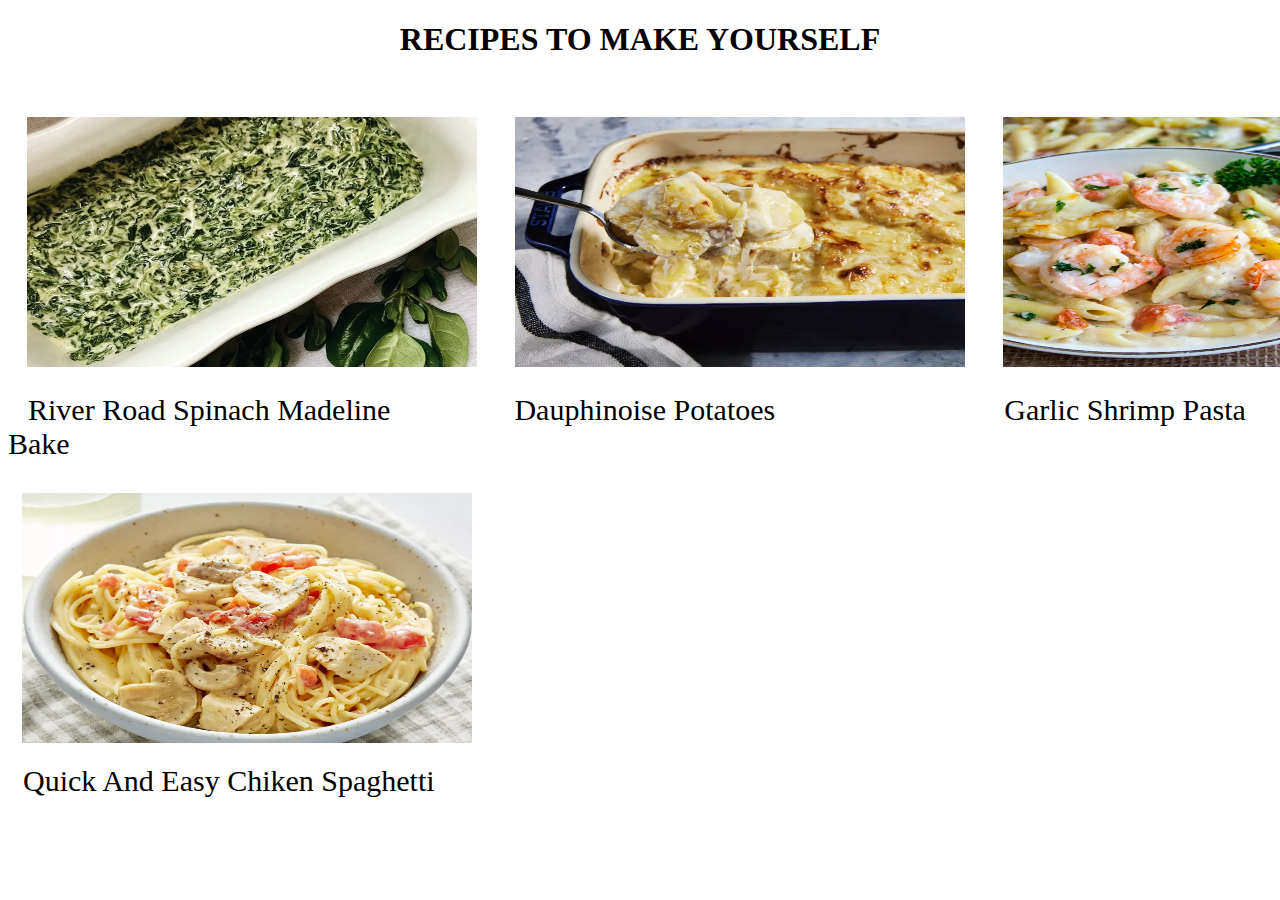
<file: index.html>
<!DOCTYPE html>
<html lang="en">
<head>
    <meta charset="UTF-8">
    <meta http-equiv="X-UA-Compatible" content="IE=edge">
    <meta name="viewport" content="width=device-width, initial-scale=1.0">
    <title>Recipes you can make yourself !</title>
    <link rel="stylesheet" href="styles.css">
</head>
<body>
    <h1 style="text-align: center;">RECIPES TO MAKE YOURSELF</h1><br>
    <div class="row">
        <a href="recipes/River Road Spinach Madeline.html">
            <img class="column"  src="images/River Road Spinach Madeline.webp" alt="River Road Spinach Madeline">
        </a>
        <a href="recipes/Dauphinoise Potatoes.html">
            <img class="column" src="images/dauphinoise-potatoes.webp" alt="Dauphinoise Potatoes">
        </a>
        <a href="recipes/Garlic Shrimp Pasta Bake.html">
            <img class="column" src="images/shrimp pasta.webp" alt="Garlic Shrimp Pasta Bake">
        </a>
    </div>
    <a style="margin-left: 20px; margin-right: 120px" href="recipes/River Road Spinach Madeline.html">River Road Spinach Madeline</a>
    <a style="margin-right: 225px;" href="recipes/Dauphinoise Potatoes.html">Dauphinoise Potatoes</a>
    <a href="recipes/Garlic Shrimp Pasta Bake.html">Garlic Shrimp Pasta Bake</a><br><br>
    <a href="recipes/quick and easy chicken spaghetti.html">
        <img src="images/QuickAndEasyChickenSpaghetti.webp" alt="Quick and Easy Chicken Spaghetti"><br>
    </a>
    <a style="margin-left: 15px;" href="recipes/quick and easy chicken spaghetti.html">Quick And Easy Chiken Spaghetti</a>
</body>
</html>
</file>
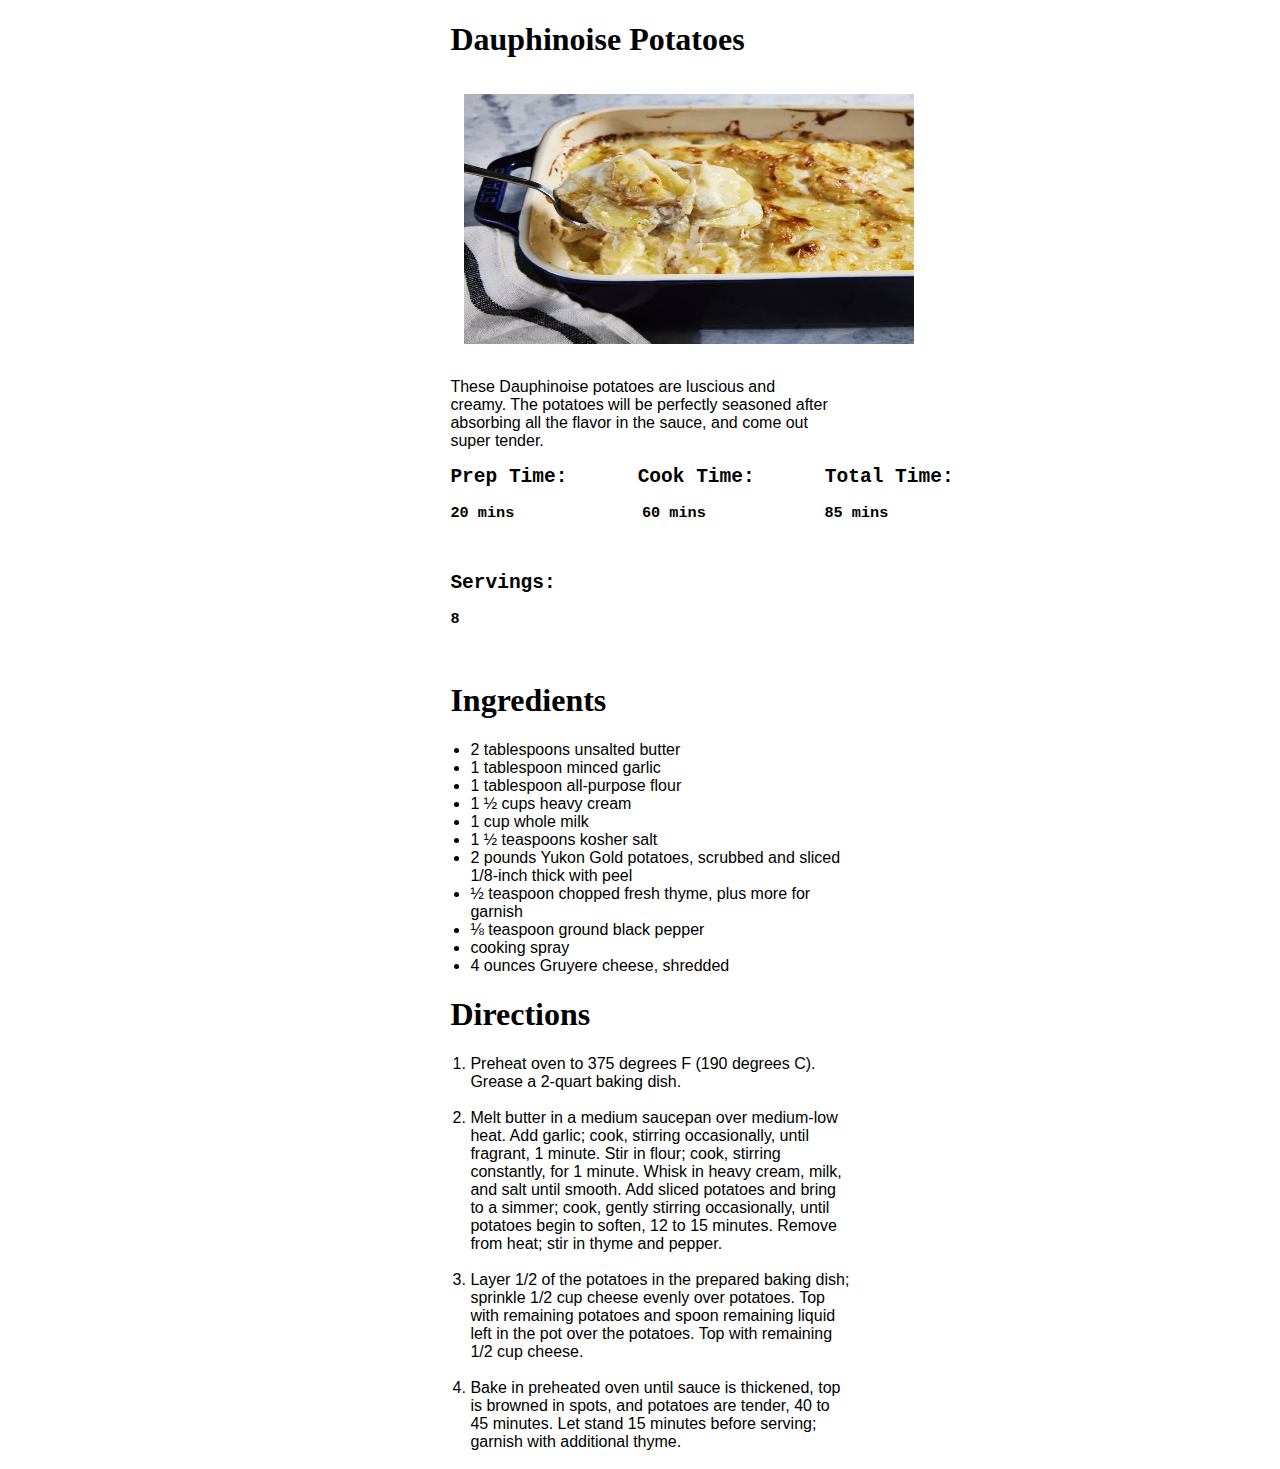
<file: recipes/Dauphinoise Potatoes.html>
<!DOCTYPE html>
<html lang="en">
<head>
    <meta charset="UTF-8">
    <meta http-equiv="X-UA-Compatible" content="IE=edge">
    <meta name="viewport" content="width=device-width, initial-scale=1.0">
    <title>Dauphinoise Potatoes</title>
    <link rel="stylesheet" href="../styles.css">
</head>
<body>
    <div class="center">
        <h1>Dauphinoise Potatoes</h1>
        <img src="../images/dauphinoise-potatoes.webp" alt="Dauphinoise Potatoes"><br>
        <p class="text">These Dauphinoise potatoes are luscious and creamy. The potatoes 
            will be perfectly seasoned after absorbing all the flavor in the sauce,
            and come out super tender.  
        </p>
    </div>
    <div class="center">
        <pre><h2>Prep Time:      Cook Time:      Total Time: </h2></pre>
        <pre><h3>20 mins              60 mins             85 mins</h3></pre><br>
        <pre><h2>Servings:</h2></pre>
        <pre><h3>8</h3></pre><br>
    </div>
    <h1 class="center">Ingredients</h1>
    <ul class="center text">
        <li>2 tablespoons unsalted butter</li>
        <li>1 tablespoon minced garlic</li>
        <li>1 tablespoon all-purpose flour</li>
        <li>1 ½ cups heavy cream</li>
        <li>1 cup whole milk</li>
        <li>1 ½ teaspoons kosher salt</li>
        <li>2 pounds Yukon Gold potatoes, scrubbed and sliced 1/8-inch thick with peel</li>
        <li>½ teaspoon chopped fresh thyme, plus more for garnish</li>
        <li>⅛ teaspoon ground black pepper</li>
        <li>cooking spray</li>
        <li>4 ounces Gruyere cheese, shredded</li>
    </ul>
    <h1 class="center">Directions</h1>
    <ol class="center text">
        <li>Preheat oven to 375 degrees F (190 degrees C). Grease a 2-quart baking dish.
        </li> <br>
        <li>
            Melt butter in a medium saucepan over medium-low heat. Add garlic; 
            cook, stirring occasionally, until fragrant, 1 minute. Stir in flour; cook, 
            stirring constantly, for 1 minute. Whisk in heavy cream, milk, and salt 
            until smooth. Add sliced potatoes and bring to a simmer; cook, gently  
            stirring occasionally, until potatoes begin to soften, 12 to 15 minutes. 
            Remove from heat; stir in thyme and pepper.
        </li><br>
        <li>
            Layer 1/2 of the potatoes in the prepared baking dish; sprinkle 1/2 cup 
            cheese evenly over potatoes. Top with remaining potatoes and spoon 
            remaining liquid left in the pot over the potatoes. Top with remaining
            1/2 cup cheese.
        </li><br>
        <li>
            Bake in preheated oven until sauce is thickened, top is browned in spots,
            and potatoes are tender, 40 to 45 minutes. Let stand 15 minutes before
            serving; garnish with additional thyme.
        </li>
    </ol>
</body>
</html>
</file>
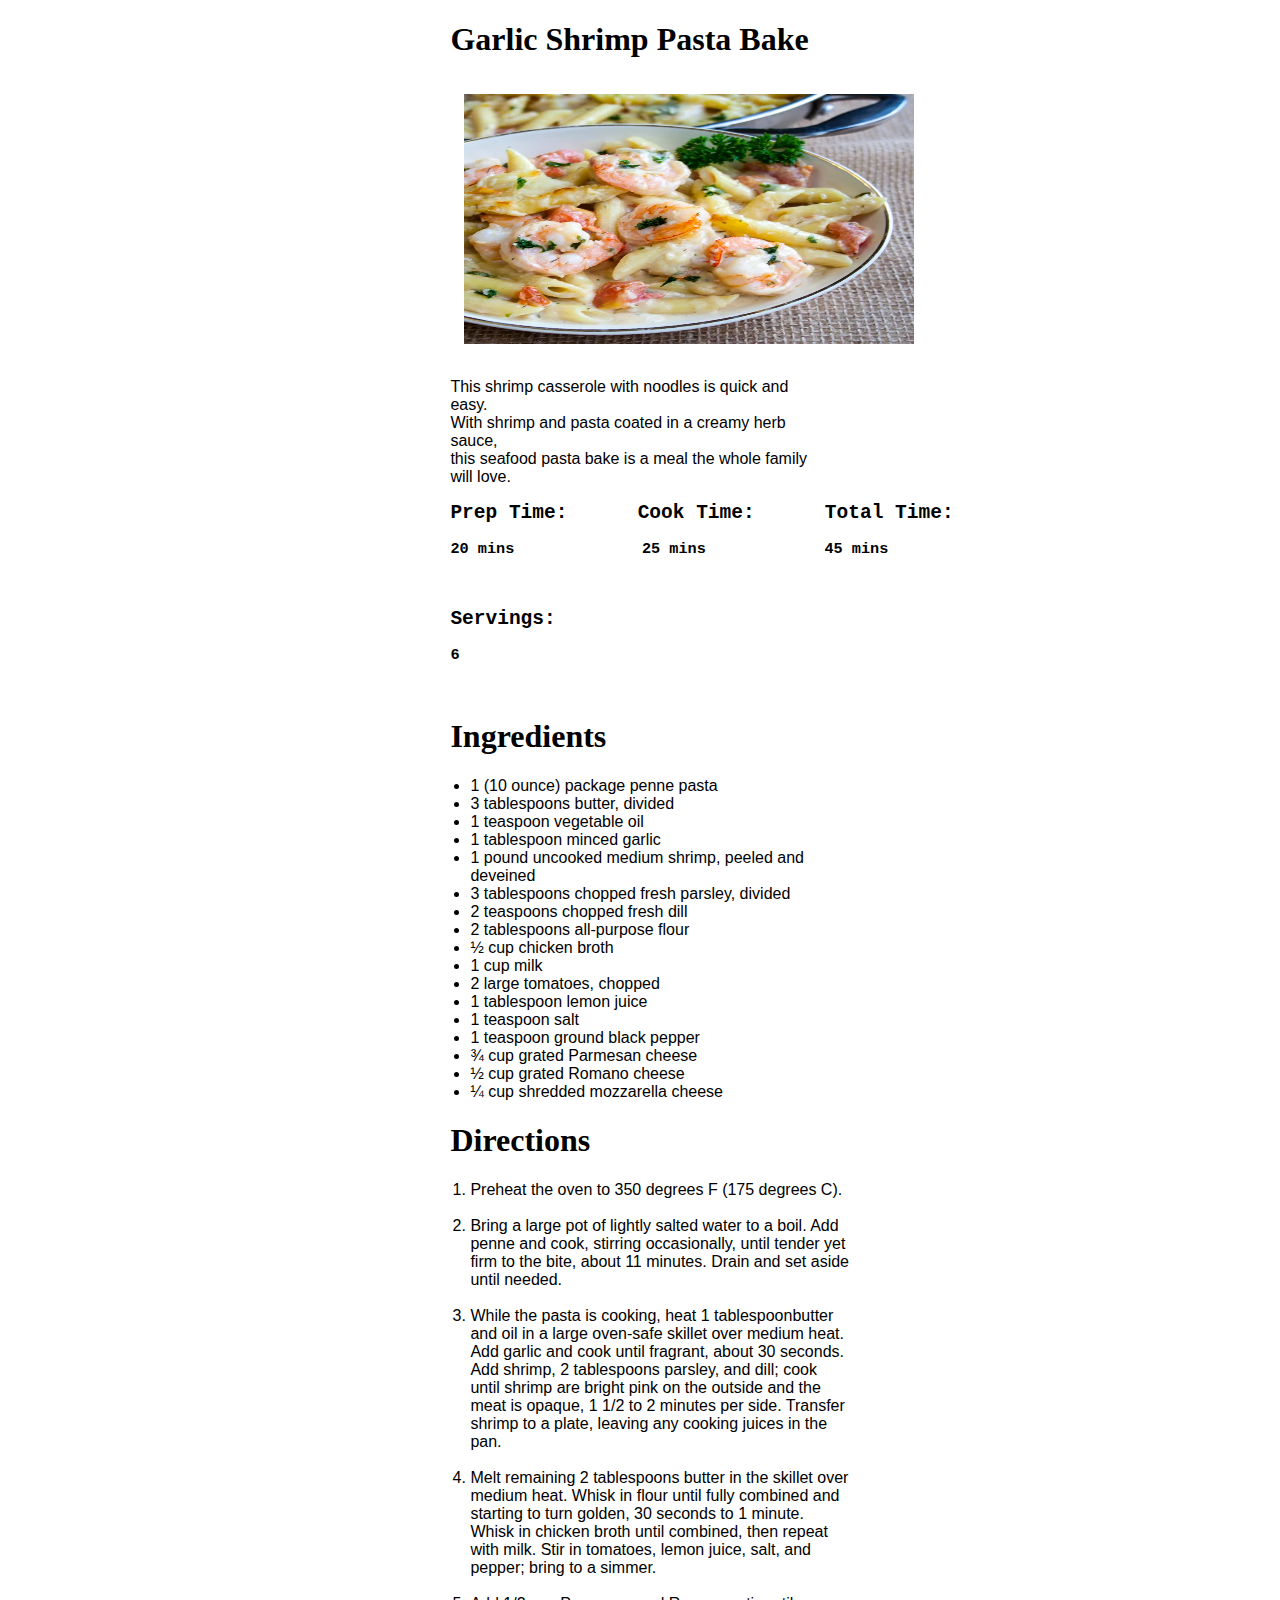
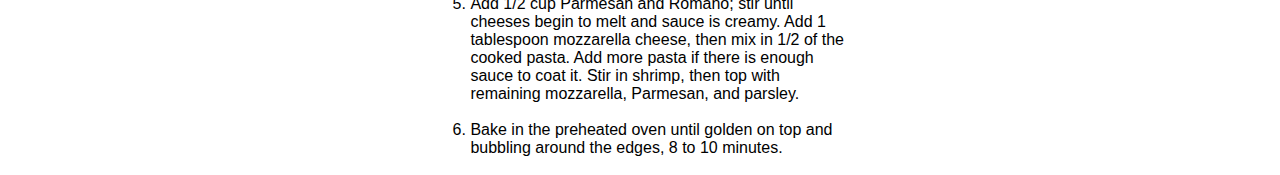
<file: recipes/Garlic Shrimp Pasta Bake.html>
<!DOCTYPE html>
<html lang="en">
<head>
    <meta charset="UTF-8">
    <meta http-equiv="X-UA-Compatible" content="IE=edge">
    <meta name="viewport" content="width=device-width, initial-scale=1.0">
    <title>Garlic Shrimp Pasta Bake</title>
    <link rel="stylesheet" href="../styles.css">
</head>
<body>
    <div class="center">
        <h1>Garlic Shrimp Pasta Bake</h1>
        <img src="../images/shrimp pasta.webp" alt="Garlic Shrimp Pasta Bake"><br>
        <p class="text">
            This shrimp casserole with noodles is quick and easy. <br>
            With shrimp and pasta coated in a creamy herb sauce, <br>
            this seafood pasta bake is a meal the whole family will love.
        </p>
    </div>
    <div class="center">
        <pre><h2>Prep Time:      Cook Time:      Total Time: </h2></pre>
        <pre><h3>20 mins              25 mins             45 mins</h3></pre><br>
        <pre><h2>Servings:</h2></pre>
        <pre><h3>6</h3></pre><br>
        <h1>Ingredients</h1>
    </div>
    <ul class="center text">
        <li>1 (10 ounce) package penne pasta</li>
        <li>3 tablespoons butter, divided</li>
        <li>1 teaspoon vegetable oil</li>
        <li>1 tablespoon minced garlic</li>
        <li>1 pound uncooked medium shrimp, peeled and deveined</li>
        <li>3 tablespoons chopped fresh parsley, divided</li>
        <li>2 teaspoons chopped fresh dill</li>
        <li>2 tablespoons all-purpose flour</li>
        <li>½ cup chicken broth</li>
        <li>1 cup milk</li>
        <li>2 large tomatoes, chopped</li>
        <li>1 tablespoon lemon juice</li>
        <li>1 teaspoon salt</li>
        <li>1 teaspoon ground black pepper</li>
        <li>¾ cup grated Parmesan cheese</li>
        <li>½ cup grated Romano cheese</li>
        <li>¼ cup shredded mozzarella cheese</li>
    </ul>
    <h1 class="center">Directions</h1>
    <ol class="center text">
        <li>
            Preheat the oven to 350 degrees F (175 degrees C).   
        </li><br>
        <li>
            Bring a large pot of lightly salted water to a boil.
            Add penne and cook, stirring occasionally, until
            tender yet firm to the bite, about 11 minutes.
            Drain and set aside until needed.
        </li><br>
        <li>While the pasta is cooking, heat 1 tablespoonbutter
            and oil in a large oven-safe skillet over medium heat.
            Add garlic and cook until fragrant, about 30 seconds.
            Add shrimp, 2 tablespoons parsley, and dill; cook until
            shrimp are bright pink on the outside and the meat is
            opaque, 1 1/2 to 2 minutes per side. Transfer shrimp to
            a plate, leaving any cooking juices in the pan.
        </li><br>
        <li>
            Melt remaining 2 tablespoons butter in the skillet over
            medium heat. Whisk in flour until fully combined and
            starting to turn golden, 30 seconds to 1 minute. Whisk
            in chicken broth until combined, then repeat with milk.
            Stir in tomatoes, lemon juice, salt, and pepper; bring
            to a simmer.
        </li><br>
        <li>
            Add 1/2 cup Parmesan and Romano; stir until cheeses
            begin to melt and sauce is creamy. Add 1 tablespoon
            mozzarella cheese, then mix in 1/2 of the cooked pasta. 
            Add more pasta if there is enough sauce to coat it. 
            Stir in shrimp, then top with remaining mozzarella,
            Parmesan, and parsley.
        </li><br>
        <li>
            Bake in the preheated oven until golden on top and
            bubbling around the edges, 8 to 10 minutes.
        </li>
    </ol>
</body>
</html>
</file>
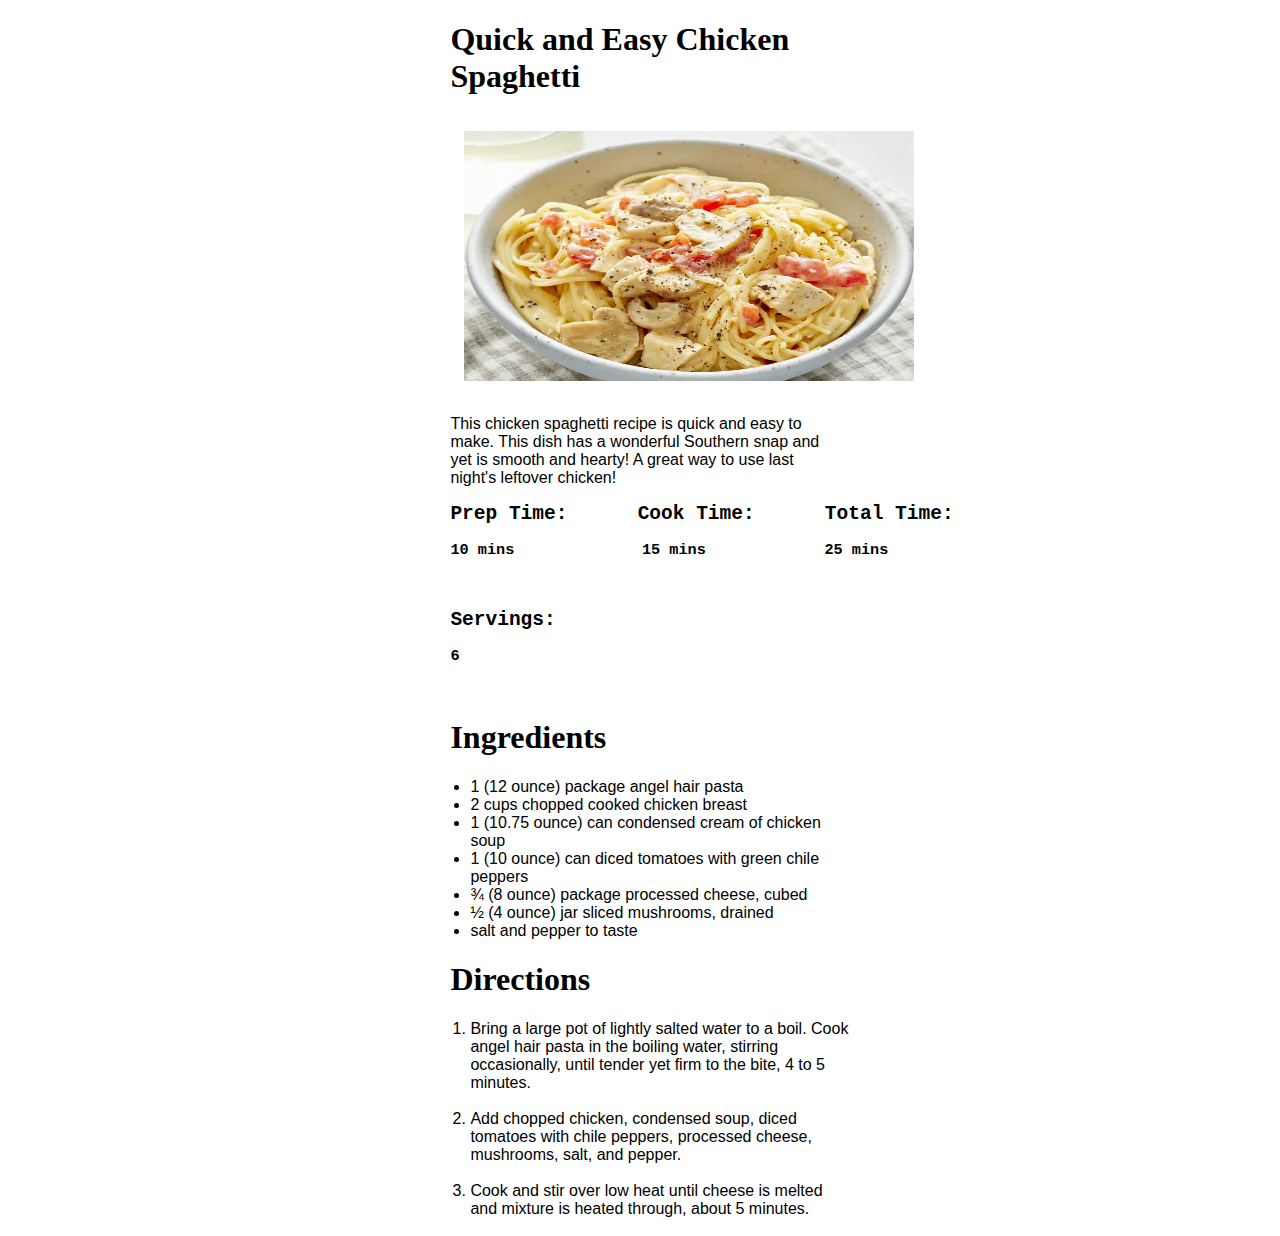
<file: recipes/quick and easy chicken spaghetti.html>
<!DOCTYPE html>
<html lang="en">
<head>
    <meta charset="UTF-8">
    <meta http-equiv="X-UA-Compatible" content="IE=edge">
    <meta name="viewport" content="width=device-width, initial-scale=1.0">
    <title>Quick and Easy Chicken Spaghetti</title>
    <link rel="stylesheet" href="../styles.css">
</head>
<body>
    <div class="center">
        <h1>Quick and Easy Chicken Spaghetti</h1>
        <img src="../images/QuickAndEasyChickenSpaghetti.webp" alt="Quick and Easy Chicken Spaghetti"><br>
        <p class="text">This chicken spaghetti recipe is quick and easy to make.
            This dish has a wonderful Southern snap and yet is smooth and hearty!
            A great way to use last night's leftover chicken!
        </p>
        <pre><h2>Prep Time:      Cook Time:      Total Time: </h2></pre>
        <pre><h3>10 mins              15 mins             25 mins</h3></pre><br>
        <pre><h2>Servings:</h2></pre>
        <pre><h3>6</h3></pre><br>
    </div>
    <h1 class="center">Ingredients</h1>
    <ul class="center text">
        <li>1 (12 ounce) package angel hair pasta</li>
        <li>2 cups chopped cooked chicken breast</li>
        <li>1 (10.75 ounce) can condensed cream of chicken soup</li>
        <li>1 (10 ounce) can diced tomatoes with green chile peppers</li>
        <li>¾ (8 ounce) package processed cheese, cubed</li>
        <li>½ (4 ounce) jar sliced mushrooms, drained</li>
        <li>salt and pepper to taste</li>
    </ul>
    <h1 class="center">Directions</h1>
    <ol class="center text">
        <li>Bring a large pot of lightly salted water to a boil. Cook
            angel hair pasta in the boiling water, stirring occasionally,
            until tender yet firm to the bite, 4 to 5 minutes.
        </li> <br>
        <li>
            Add chopped chicken, condensed soup, diced tomatoes
            with chile peppers, processed cheese, mushrooms, salt, and pepper.
        </li><br>
        <li>
            Cook and stir over low heat until cheese is melted
            and mixture is heated through, about 5 minutes.
        </li>
    </ol>
</body>
</html>
</file>
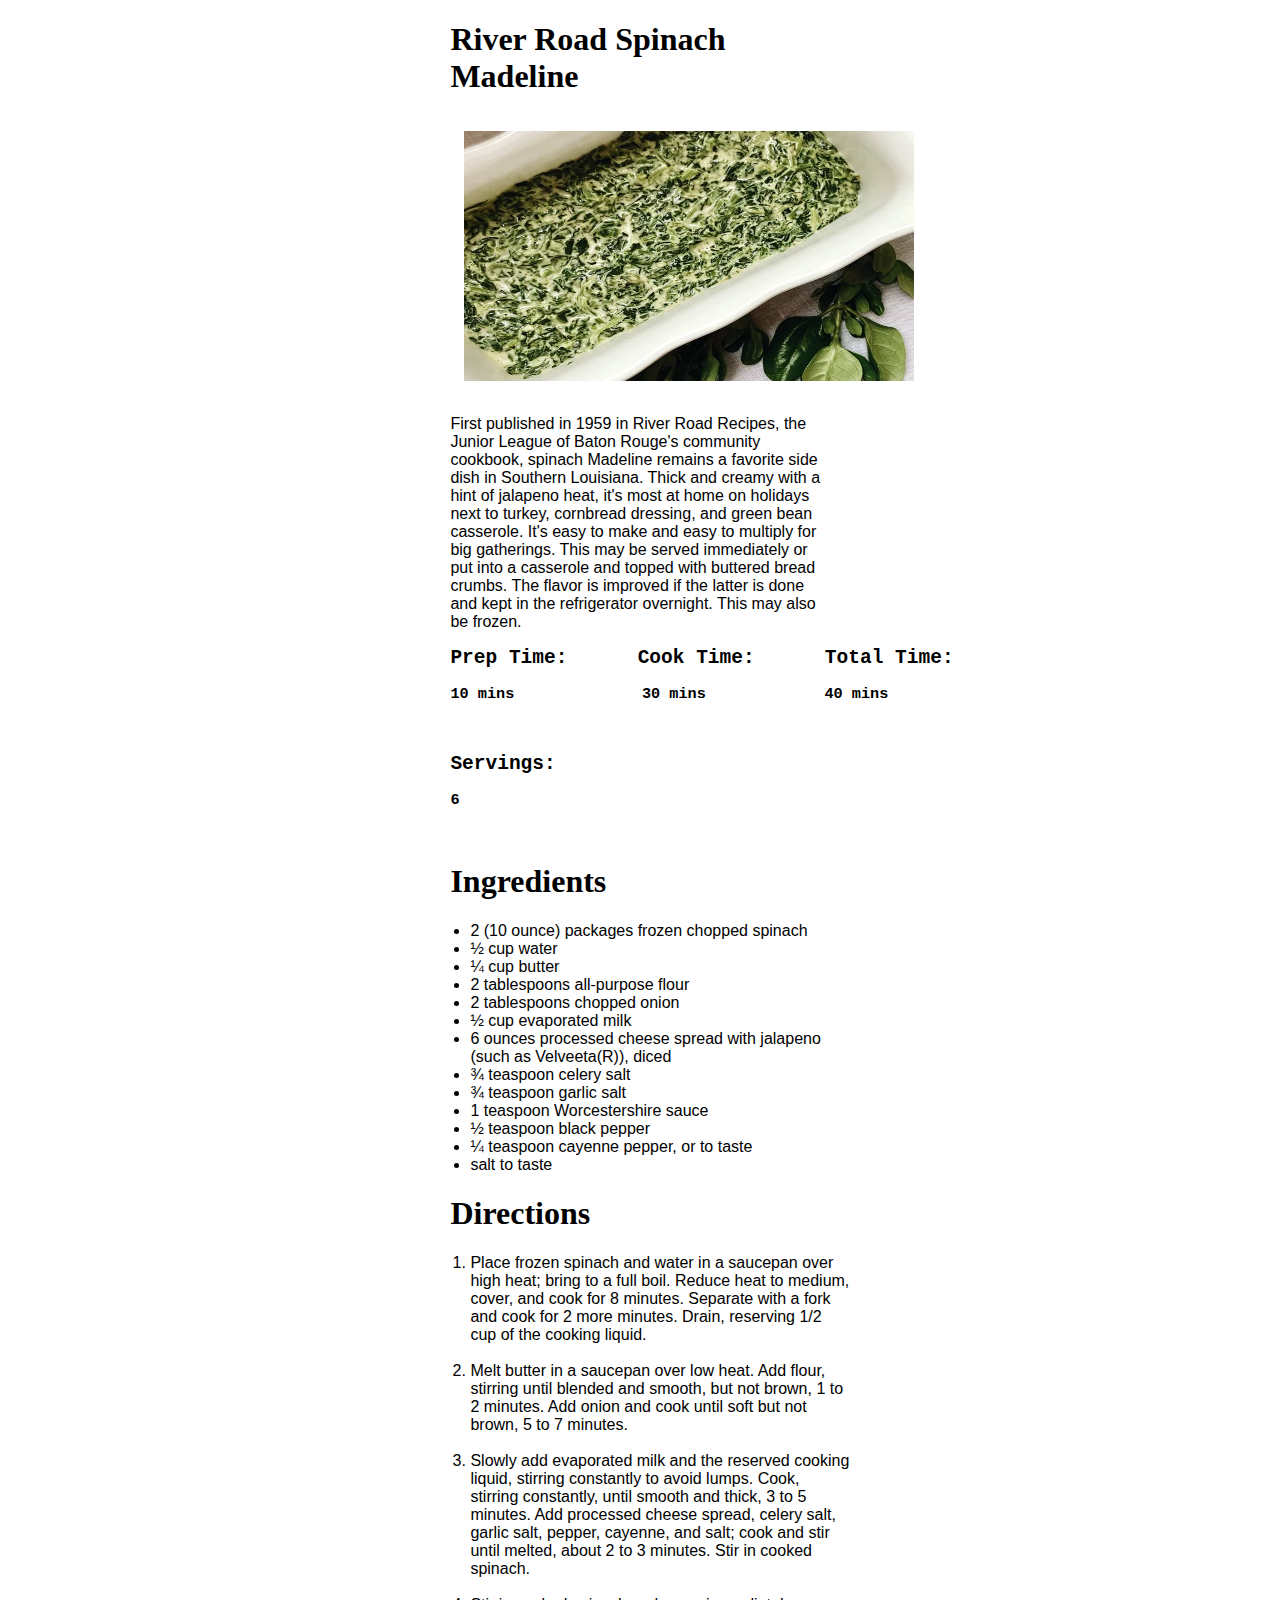
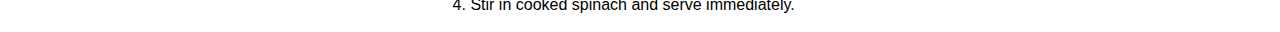
<file: recipes/River Road Spinach Madeline.html>
<!DOCTYPE html>
<html lang="en">
<head>
    <meta charset="UTF-8">
    <meta http-equiv="X-UA-Compatible" content="IE=edge">
    <meta name="viewport" content="width=device-width, initial-scale=1.0">
    <title>River Road Spinach Madeline</title>
    <link rel="stylesheet" href="../styles.css">
</head>
<body>
    <div class="center">
        <h1>River Road Spinach Madeline</h1>
        <img width="500" src="../images/River Road Spinach Madeline.webp" alt="River Road Spinach Madeline"><br>
        <p class="text">
            First published in 1959 in River Road Recipes, the Junior 
            League of Baton Rouge's community cookbook, spinach
            Madeline remains a favorite side dish in Southern
            Louisiana. Thick and creamy with a hint of jalapeno heat,
            it's most at home on holidays next to turkey, cornbread
            dressing, and green bean casserole. It's easy to make and
            easy to multiply for big gatherings. This may be served
            immediately or put into a casserole and topped with 
            buttered bread crumbs. The flavor is improved if the latter 
            is done and kept in the refrigerator overnight. This may
            also be frozen.
        </p>
        <pre><h2>Prep Time:      Cook Time:      Total Time: </h2></pre>
        <pre><h3>10 mins              30 mins             40 mins</h3></pre><br>
        <pre><h2>Servings:</h2></pre>
        <pre><h3>6</h3></pre><br>
    </div>
    <h1 class="center">Ingredients</h1>
    <ul class="center text">
        <li>2 (10 ounce) packages frozen chopped spinach</li>
        <li>½ cup water</li>
        <li>¼ cup butter</li>
        <li>2 tablespoons all-purpose flour</li>
        <li>2 tablespoons chopped onion</li>
        <li>½ cup evaporated milk</li>
        <li>6 ounces processed cheese spread with jalapeno (such as Velveeta(R)), diced</li>
        <li>¾ teaspoon celery salt</li>
        <li>¾ teaspoon garlic salt</li>
        <li>1 teaspoon Worcestershire sauce</li>
        <li>½ teaspoon black pepper</li>
        <li>¼ teaspoon cayenne pepper, or to taste</li>
        <li>salt to taste</li>
    </ul>
    <h1 class="center">Directions</h1>
    <ol class="center text">
        <li>
            Place frozen spinach and water in a saucepan over high heat;
            bring to a full boil. Reduce heat to medium, cover, and cook
            for 8 minutes. Separate with a fork and cook for 2 more
            minutes. Drain, reserving 1/2 cup of the cooking liquid.
        </li> <br>
        <li>
            Melt butter in a saucepan over low heat. Add flour, stirring
            until blended and smooth, but not brown, 1 to 2 minutes.
            Add onion and cook until soft but not brown, 5 to 7 minutes.
        </li><br>
        <li>
            Slowly add evaporated milk and the reserved cooking liquid,
            stirring constantly to avoid lumps. Cook, stirring constantly,
            until smooth and thick, 3 to 5 minutes. Add processed cheese
            spread, celery salt, garlic salt, pepper, cayenne, and salt; cook
            and stir until melted, about 2 to 3 minutes. Stir in cooked spinach.
        </li><br>
        <li>
            Stir in cooked spinach and serve immediately.
        </li>
    </ol>
</body>
</html>
</file>
<file: styles.css>
a {
    color: black;
    font-size: 30px;
    text-decoration: none;
}
img {
    margin: 14px;
    width: 450px;
    height: 250px;
}

.column {
    flex: 33.33%;
    padding: 5px;
}

.row {
display: flex;
}
.center {
    display: block;
    margin-left: auto;
    margin-right: auto;
    width: 30%;
  }

.text {
    font-size: 16px;
    font-family:'Trebuchet MS', 'Lucida Sans Unicode', 'Lucida Grande', 'Lucida Sans', Arial, sans-serif
}
</file>
